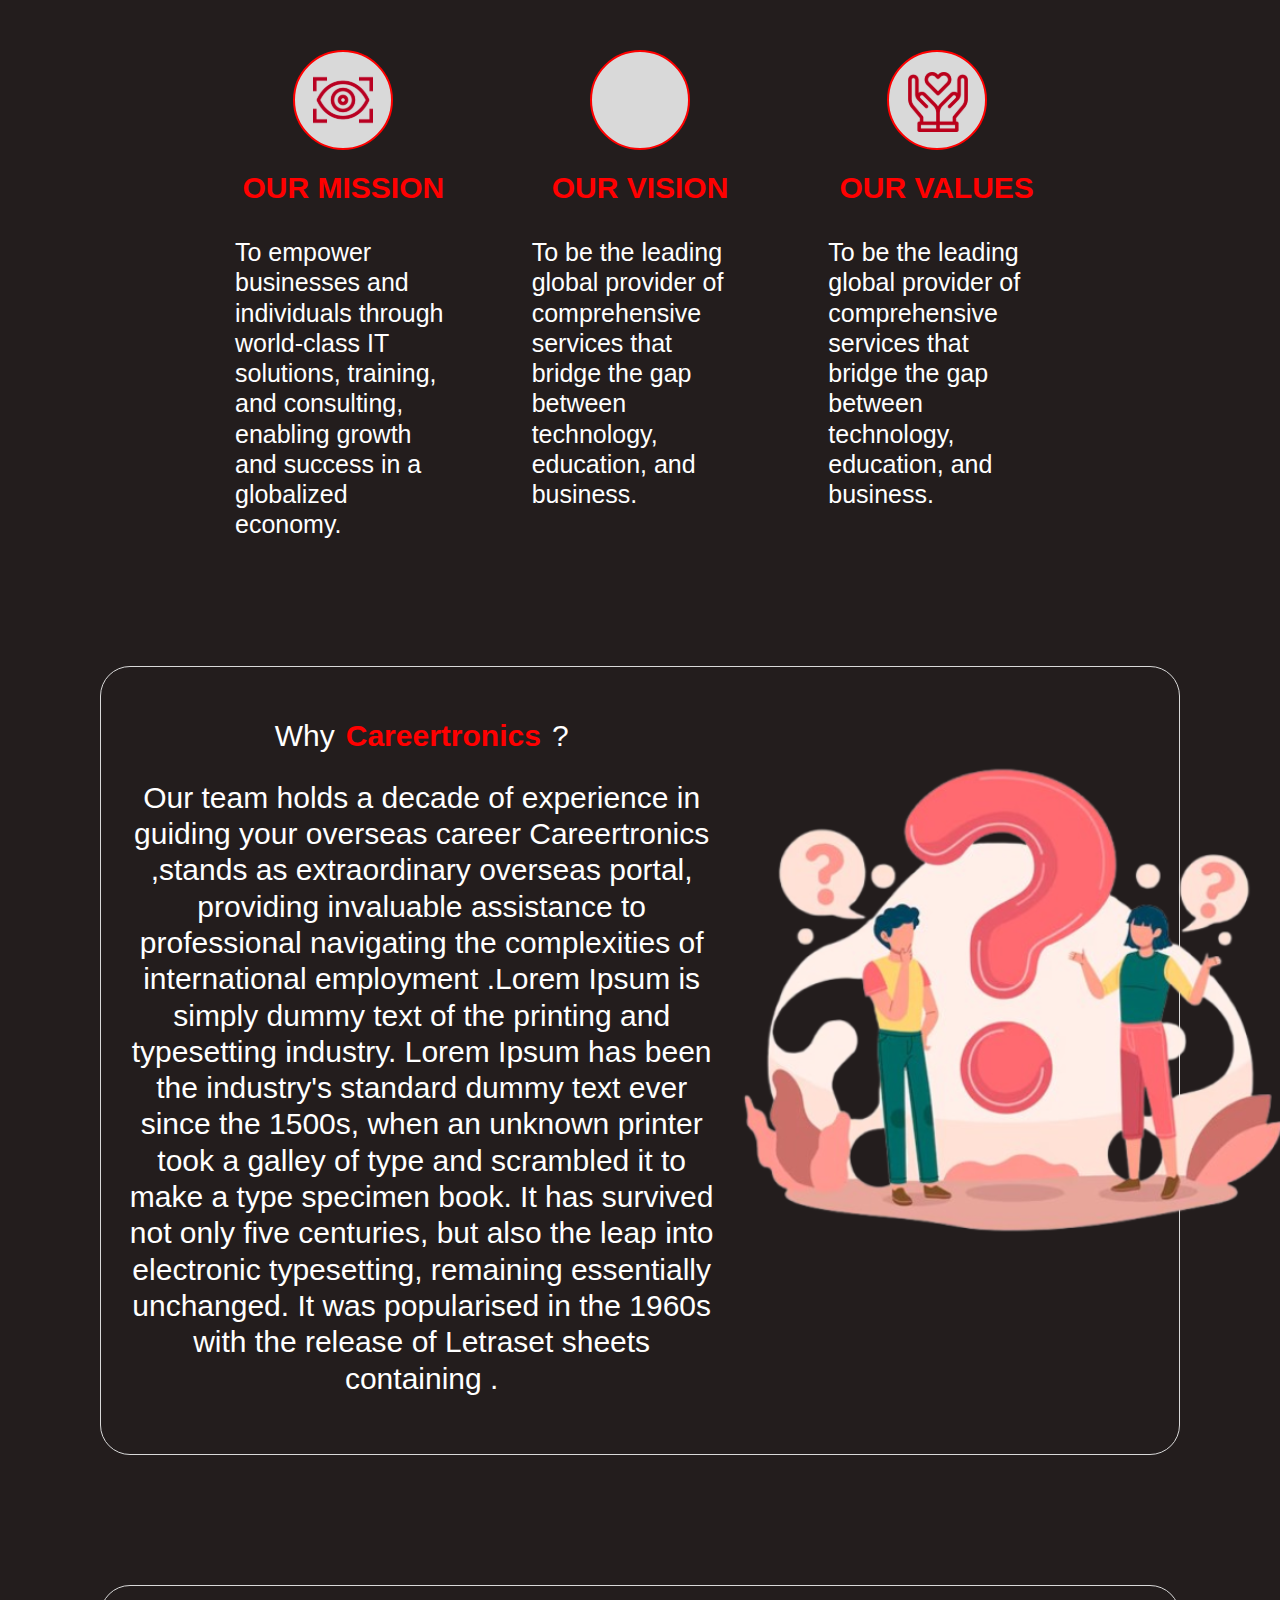
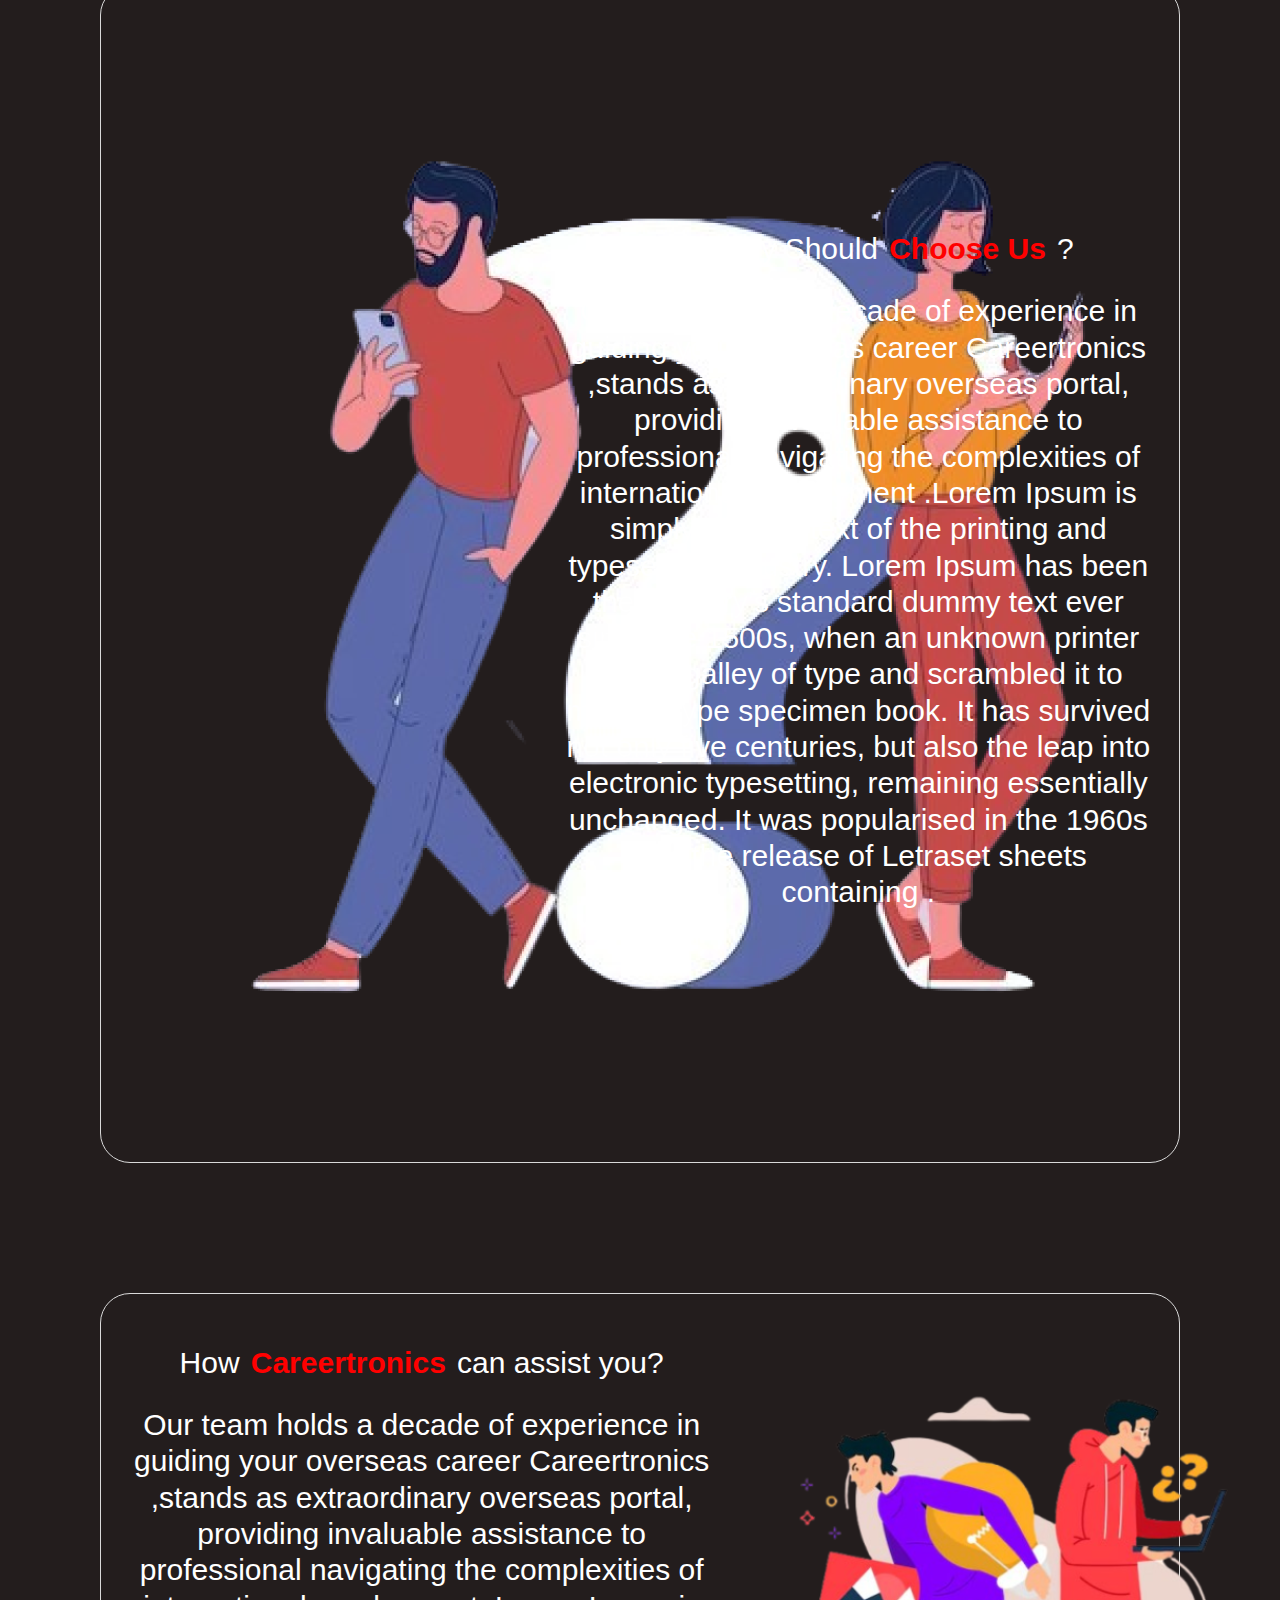
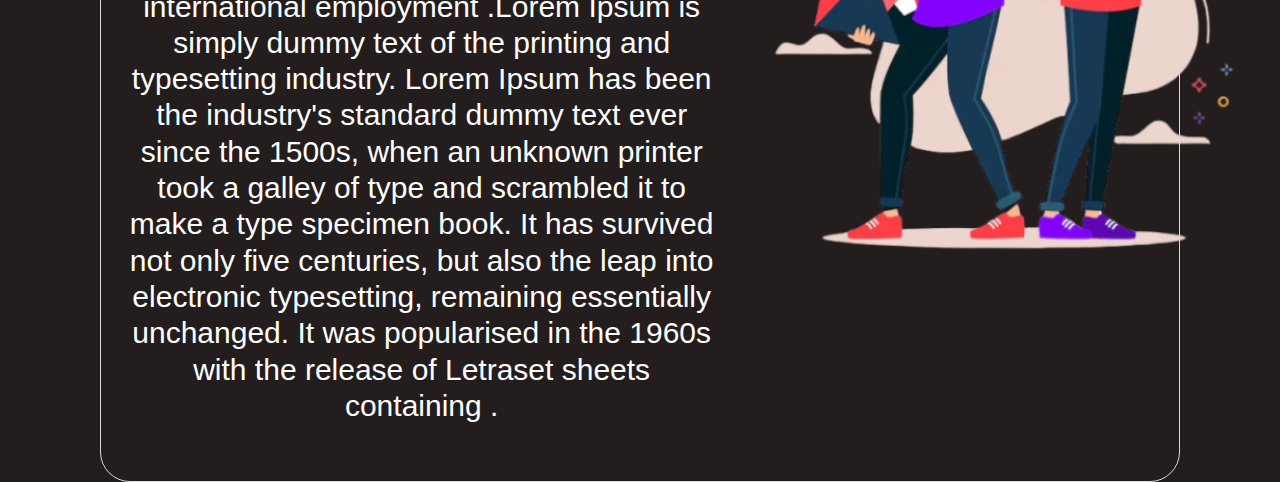
<file: index.html>
<!DOCTYPE html>
<html lang="en">
  <head>
    <meta charset="UTF-8" />
    <meta name="viewport" content="width=device-width, initial-scale=1.0" />
    <title>About US</title>
    <style>
      * {
        margin: 0;
        padding: 0;
        box-sizing: border-box;
        font-family: "Gilroy", sans-serif;
      }
      html,
      body {
        height: 100%;
        width: 100%;
      }
      #page2 {
        margin-top: 20px;
        margin-bottom: 100px;
        width: 100%;
        display: flex;
        justify-content: center;
      }
      #page2div2 {
        padding: 0 125px;
      }
      body {
        background-color: #121212;
      }
      #ourMission {
        display: flex;
        flex-direction: column;
        padding: 10px 30px;
      }
      #ourMissionText {
        margin-bottom: 23px;
      }
      #ourMissionImage {
        padding: 20px 0;
      }
      #mainTextPage2 {
        color: #ff0000;
        font-weight: 600;
        font-size: 30px;
      }
      #textPage2 {
        color: white;
        font-weight: 400;
        font-size: 25px;
        text-align: left;
        padding: 0 10px;
        line-height: 30.26px;
        font-weight: lighter;
      }
      #page3 {
        padding: 0 100px;
      }
      #page3div2 {
        height: 100px;
        border: 1px solid #d9d9d9;
        border-radius: 30px;
        padding: 41px 15px;
        height: auto;
      }
      #page3image {
        max-width: 100%;
        height: auto;
        object-fit: contain;
      }
      #page3left {
        display: flex;
        flex-direction: column;
        justify-content: center;
      }
      #page3Content {
        font-weight: lighter;
        font-size: 30px;
        line-height: 36.31px;
        align-content: left;
        color: white;
      }
      #Why,
      #Careertronics {
        font-weight: 600;
        font-size: 30px;
      }
      #Why {
        color: white;
        font-weight: 400; /* Changed from 500 to 400 */
      }
      #Careertronics {
        color: #ff0000;
      }
      #page3h1 {
        margin-bottom: 1.5rem;
      }
      #page3 {
        margin-bottom: 130px;
        align-items: center;
        display: flex;
        justify-content: center;
      }
    </style>
    <link
      href="https://cdn.jsdelivr.net/npm/bootstrap@5.3.3/dist/css/bootstrap.min.css"
      rel="stylesheet"
      integrity="sha384-QWTKZyjpPEjISv5WaRU9OFeRpok6YctnYmDr5pNlyT2bRjXh0JMhjY6hW+ALEwIH"
      crossorigin="anonymous"
    />
    <link rel="stylesheet" href="style.css" />
  </head>
  <body>
    <!-- page 2 starts -->
    <div id="page2" class="text-center">
      <div class="row container" id="page2div2">
        <div id="ourMission" class="col-lg-4">
          <div id="ourMissionImage">
            <img src="mission.svg" />
          </div>
          <div id="ourMissionText">
            <h1 id="mainTextPage2">OUR MISSION</h1>
          </div>
          <div>
            <p id="textPage2">
              To empower businesses and individuals through world-class IT
              solutions, training, and consulting, enabling growth and success
              in a globalized economy.
            </p>
          </div>
        </div>
        <div id="ourMission" class="col-lg-4">
          <div id="ourMissionImage">
            <img src="vision.svg" />
          </div>
          <div id="ourMissionText">
            <h1 id="mainTextPage2">OUR VISION</h1>
          </div>
          <div>
            <p id="textPage2">
              To be the leading global provider of comprehensive services that
              bridge the gap between technology, education, and business.
            </p>
          </div>
        </div>
        <div id="ourMission" class="col-lg-4">
          <div id="ourMissionImage">
            <img src="values.svg" />
          </div>
          <div id="ourMissionText">
            <h1 id="mainTextPage2">OUR VALUES</h1>
          </div>
          <div>
            <p id="textPage2">
              To be the leading global provider of comprehensive services that
              bridge the gap between technology, education, and business.
            </p>
          </div>
        </div>
      </div>
    </div>
    <!-- page 3 starts -->
    <div id="page3" class="text-center">
      <div id="page3div2" class="container-sm row">
        <div id="page3left" class="col-sm-7">
          <div id="page3Heading">
            <h1 id="page3h1">
              <span id="Why">Why</span>
              <span id="Careertronics">Careertronics</span>
              <span id="Why">?</span>
            </h1>
          </div>
          <div id="page3Content">
            <p>
              Our team holds a decade of experience in guiding your overseas
              career Careertronics ,stands as extraordinary overseas portal,
              providing invaluable assistance to professional navigating the
              complexities of international employment .Lorem Ipsum is simply
              dummy text of the printing and typesetting industry. Lorem Ipsum
              has been the industry's standard dummy text ever since the 1500s,
              when an unknown printer took a galley of type and scrambled it to
              make a type specimen book. It has survived not only five
              centuries, but also the leap into electronic typesetting,
              remaining essentially unchanged. It was popularised in the 1960s
              with the release of Letraset sheets containing .
            </p>
          </div>
        </div>
        <div id="page3right1" class="col-sm-5">
          <img id="page3image1" src="page3img.svg" />
        </div>
      </div>
    </div>
    <!-- page 4 starts -->
    <div id="page3" class="text-center">
      <div id="page3div2" class="container-sm row">
        <div id="page3right2" class="col-sm-5">
          <img id="page3image2" src="page4img.png" />
        </div>
        <div id="page3left" class="col-sm-7">
          <div id="page3Heading">
            <h1 id="page3h1">
              <span id="Why">Here Why Should</span>
              <span id="Careertronics">Choose Us</span>
              <span id="Why">?</span>
            </h1>
          </div>
          <div id="page3Content">
            <p>
              Our team holds a decade of experience in guiding your overseas
              career Careertronics ,stands as extraordinary overseas portal,
              providing invaluable assistance to professional navigating the
              complexities of international employment .Lorem Ipsum is simply
              dummy text of the printing and typesetting industry. Lorem Ipsum
              has been the industry's standard dummy text ever since the 1500s,
              when an unknown printer took a galley of type and scrambled it to
              make a type specimen book. It has survived not only five
              centuries, but also the leap into electronic typesetting,
              remaining essentially unchanged. It was popularised in the 1960s
              with the release of Letraset sheets containing .
            </p>
          </div>
        </div>
      </div>
    </div>
    <!-- page 5 starts -->
    <div id="page3" class="text-center">
      <div id="page3div2" class="container-sm row">
        <div id="page3left" class="col-sm-7">
          <div id="page3Heading">
            <h1 id="page3h1">
              <span id="Why">How</span>
              <span id="Careertronics">Careertronics</span>
              <span id="Why">can assist you?</span>
            </h1>
          </div>
          <div id="page3Content">
            <p>
              Our team holds a decade of experience in guiding your overseas
              career Careertronics ,stands as extraordinary overseas portal,
              providing invaluable assistance to professional navigating the
              complexities of international employment .Lorem Ipsum is simply
              dummy text of the printing and typesetting industry. Lorem Ipsum
              has been the industry's standard dummy text ever since the 1500s,
              when an unknown printer took a galley of type and scrambled it to
              make a type specimen book. It has survived not only five
              centuries, but also the leap into electronic typesetting,
              remaining essentially unchanged. It was popularised in the 1960s
              with the release of Letraset sheets containing .
            </p>
          </div>
        </div>
        <div id="page3right3" class="col-sm-5">
          <img id="page3image3" src="page5img.svg" />
        </div>
      </div>
    </div>
    <script
      src="https://cdn.jsdelivr.net/npm/bootstrap@5.3.3/dist/js/bootstrap.bundle.min.js"
      integrity="sha384-YvpcrYf0tY3lHB60NNkmXc5s9fDVZLESaAA55NDzOxhy9GkcIdslK1eN7N6jIeHz"
      crossorigin="anonymous"
    ></script>
    <script src="script.js"></script>
    <script>
      // Target all images and their respective containers
      const images = [
        {
          img: document.getElementById("page3image1"),
          container: document.getElementById("page3right1"),
        },
        {
          img: document.getElementById("page3image2"),
          container: document.getElementById("page3right2"),
        },
        {
          img: document.getElementById("page3image3"),
          container: document.getElementById("page3right3"),
        },
      ];

      // Add scroll event listener
      window.addEventListener("scroll", () => {
        images.forEach(({ img, container }) => {
          const containerRect = container.getBoundingClientRect(); // Get container position relative to viewport
          const windowHeight = window.innerHeight; // Height of the viewport

          // Calculate when the container is entering the viewport
          if (containerRect.top <= windowHeight && containerRect.bottom >= 0) {
            const visibleRatio = 1 - containerRect.top / windowHeight; // Percentage of container visible
            const movement = Math.max(0, visibleRatio * 100); // Adjust movement sensitivity

            img.style.transform = `translateY(${movement}px)`; // Apply transform
          }
        });
      });
    </script>
  </body>
</html>
</file>
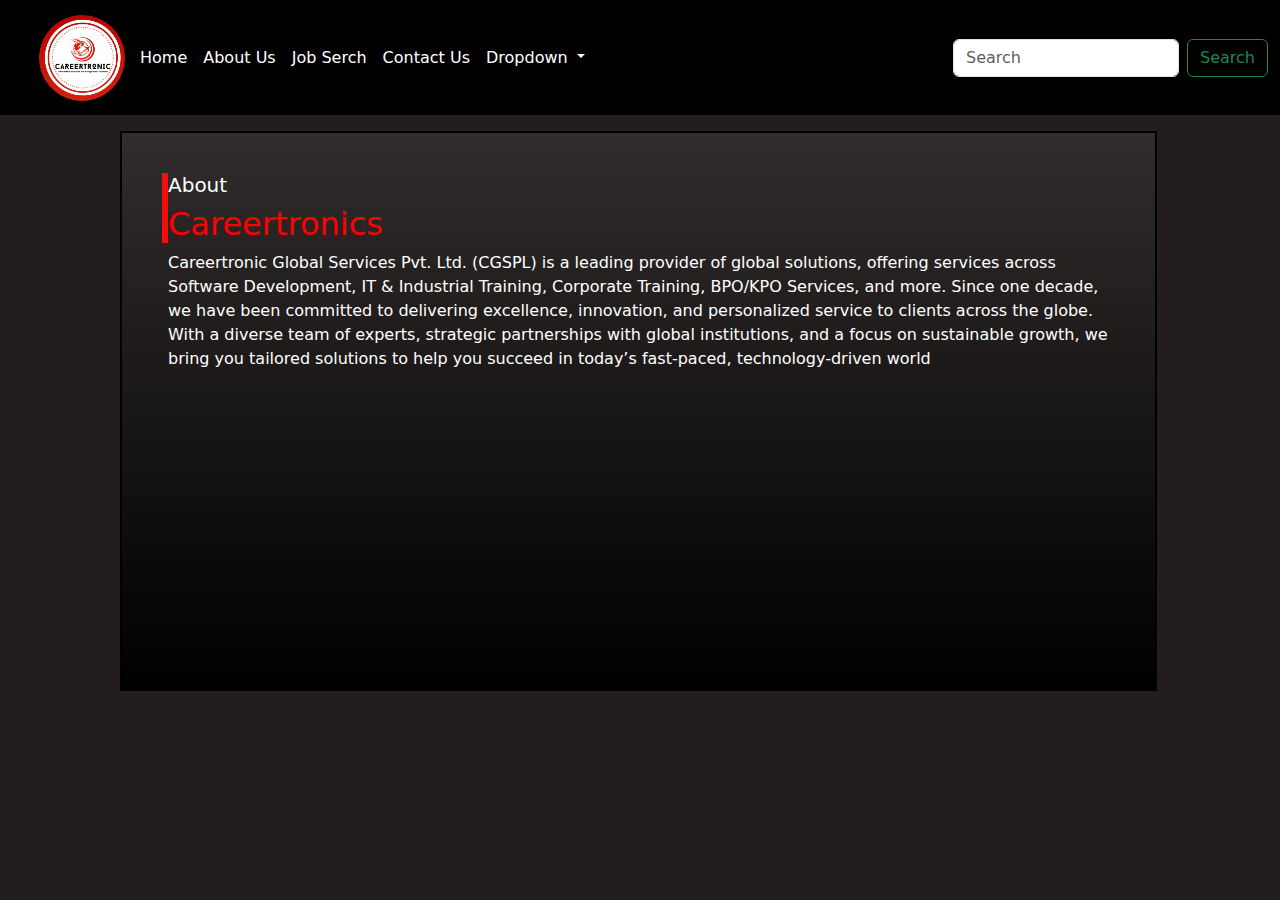
<file: about.html>
<!DOCTYPE html>
<html lang="en">

<head>
    <meta charset="utf-8" />
    <meta name="viewport" content="width=device-width, initial-scale=1" />
    <title>Bootstrap demo</title>
    <link href="https://cdn.jsdelivr.net/npm/bootstrap@5.3.3/dist/css/bootstrap.min.css" rel="stylesheet"
        integrity="sha384-QWTKZyjpPEjISv5WaRU9OFeRpok6YctnYmDr5pNlyT2bRjXh0JMhjY6hW+ALEwIH" crossorigin="anonymous" />

    <style>
        * {
            margin: 0;
            padding: 0;
            box-sizing: border-box;
        }

        
        html, body {
            height: 100%;
            width: 100%;
            overflow-x: hidden;
        }

        .navbar {
            background-color: rgb(0, 0, 0) !important;
            
            /* Force the navbar to have a black background */

            height: 115px;
            
        };
        

        .color {
            color: rgb(204, 178, 178) !important;

        }
        
        .logo img{
            width: 100px;
            height: 100px;
            margin-left: 20px;
        }
        .nav-link{
          color:white
        }
        .nav-item{
          color: white;
        }
        #page2 {
          width: 81%;
          height: 35rem;
          border: 2px solid black;
          margin: 16px 120px;
          background-image: linear-gradient(rgb(50, 44, 44), rgb(0, 0, 0));     
        }

        
        @media screen and (max-width: 600px) {
          .navbar {
            background-color: rgb(0, 0, 0) !important;
            
            /* Force the navbar to have a black background */

            height: 115px;
            
            position: relative;
            font-size: 10px;
            z-index: 100;
            
          }
         
            
        };

       

        .line1 {
            border-left: 6px solid rgb(245, 13, 13);
            height: 70px;
            margin: 40px 40px;
            
        }
      
        @media screen and (max-width: 600px) {
          #page2 {
            width: 100%;
            height: 35rem;
            border: 2px solid black;
            margin: 75px 0px;
            background-image: linear-gradient(rgb(50, 44, 44), rgb(0, 0, 0));

            position:absolute;
            z-index: 0;
  
          }
        }
          .line1 {
              border-left: 6px solid rgb(245, 13, 13);
              height: 70px;
              margin: 40px 40px;
              
          }
        
    </style>
    <link rel="stylesheet" href="style.css">
</head>

<body>

    <div class="main">
        <nav class="navbar navbar-expand-lg bg-body-tertiary">
            <div class="container-fluid">
              <div class="logo" ><img src="CAREERTRONICS (2).png" alt=""></div>
              <button class="navbar-toggler" type="button" data-bs-toggle="collapse" data-bs-target="#navbarSupportedContent" aria-controls="navbarSupportedContent" aria-expanded="false" aria-label="Toggle navigation">
                <span class="navbar-toggler-icon"></span>
              </button>
              <div class="collapse navbar-collapse" id="navbarSupportedContent">
                <ul class="navbar-nav me-auto mb-2 mb-lg-0">
                   <!-- <li class="nav-item">
                    <a class="nav-link active" aria-current="page" href="home">Home</a>
                  </li>  -->
                   <li class="nav-item">
                    <a class="nav-link" aria-current="page" href="home">Home</a>
                  </li> 
                  <li class="nav-item">
                    <a class="nav-link" href="about us">About Us</a>
                  </li>
                  <li class="nav-item">
                    <a class="nav-link" href="job serch">Job Serch</a>
                  </li>
                  <li class="nav-item">
                    <a class="nav-link" href="contact us">Contact Us</a>
                  </li>
                  <li class="nav-item dropdown">
                    <a class="nav-link dropdown-toggle" href="#" role="button" data-bs-toggle="dropdown" aria-expanded="false">
                      Dropdown
                    </a>
                    <ul class="dropdown-menu">
                      <li><a class="dropdown-item" href=".sign up">sign up.</a></li>
                      <li><a class="dropdown-item" href=".login">Login</a></li>
                      <li><hr class="dropdown-divider"></li>
                    
                    </ul>
                  </li>
                  
                </ul>
                <form class="d-flex" role="search">
                  <input class="form-control me-2" type="search" placeholder="Search" aria-label="Search">
                  <button class="btn btn-outline-success" type="submit">Search</button>
                </form>
              </div>
            </div>
          </nav>

          
    <div id="page2">
      <div class="line1">
        <h5 class="" style="color:white">About</h5>
        <h2 class="" style="color: red">Careertronics</h2>
        <p class="" style="color:white;">Careertronic Global Services Pvt. Ltd. (CGSPL) is a leading provider of
            global solutions, offering services across Software Development, IT & Industrial Training, Corporate
            Training, BPO/KPO Services, and more. Since one decade, we have been committed to delivering
            excellence, innovation, and personalized service to clients across the globe.
            With a diverse team of experts, strategic partnerships with global institutions, and a focus on
            sustainable growth, we bring you tailored solutions to help you succeed in today’s fast-paced,
            technology-driven world</p>
    </div>

    </div>

    </div>
        




    <script src="https://cdn.jsdelivr.net/npm/bootstrap@5.3.3/dist/js/bootstrap.bundle.min.js"
        integrity="sha384-YvpcrYf0tY3lHB60NNkmXc5s9fDVZLESaAA55NDzOxhy9GkcIdslK1eN7N6jIeHz"
        crossorigin="anonymous"></script>
</body>

</html>
</file>
<file: style.css>
.html{
    height: 100%;
    width: 100%;
}
body{
    background-color: rgb(35, 29, 29);
}
</file>
